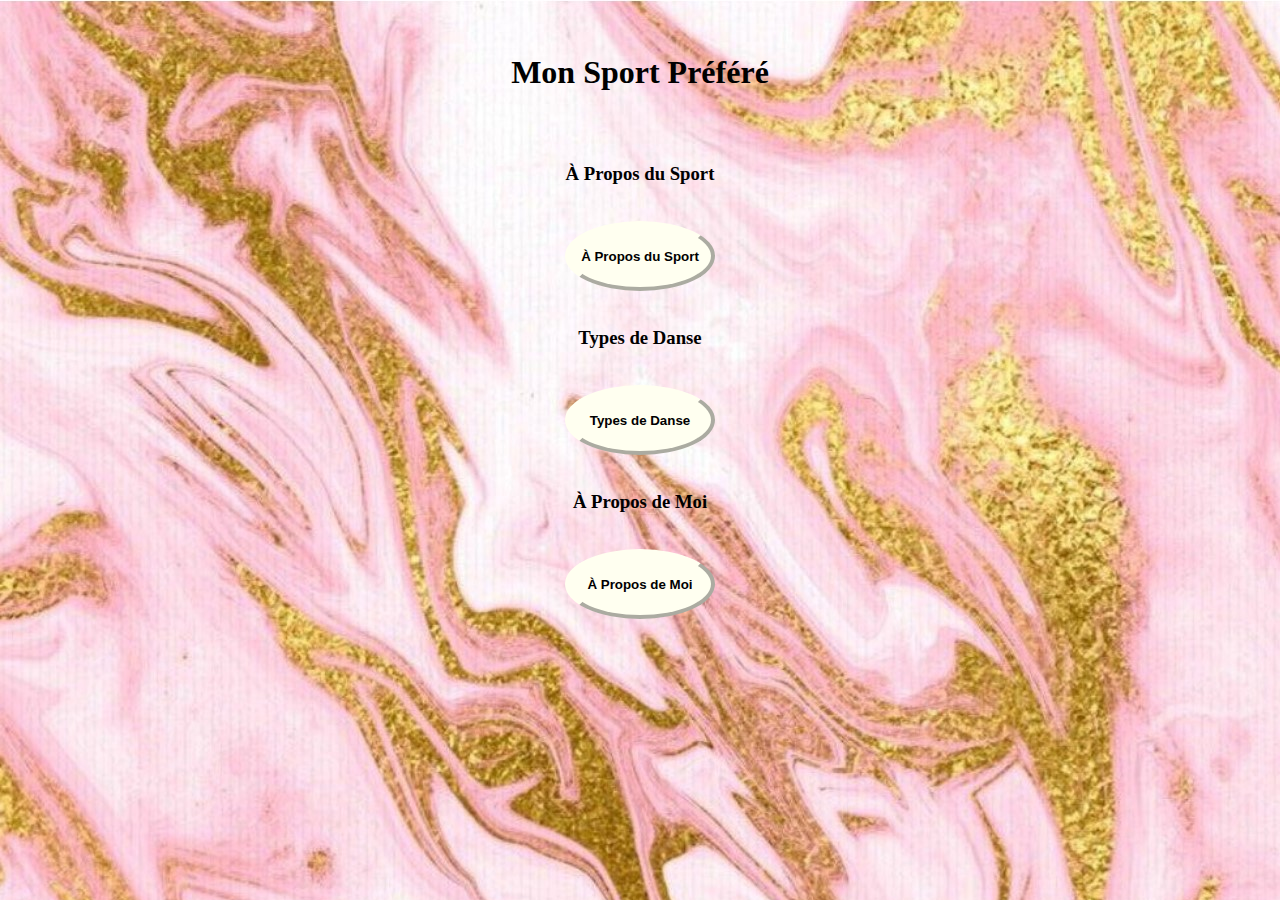
<file: index.html>
<!DOCTYPE html>
<html lang="en">
<head>
    <link rel="stylesheet" href="index.css">
    <meta charset="UTF-8">
    <meta http-equiv="X-UA-Compatible" content="IE=edge">
    <meta name="viewport" content="width=device-width, initial-scale=1.0">
    
    <title>Mon Sport Préféré</title>

</head>
<body>
    <br>
    <br></br>
    <h1>Mon Sport Préféré</h1>
    <br></br>
    <br></br>
    <ul>
        
<h3>À Propos du Sport</h3>
<br></br>
<p class=""><a href="page 1.html"><button><strong>À Propos du Sport</strong></button></a></p>
<br></br>
<h3>Types de Danse</h3>
<br></br>
<p class=""><a href="page 2.html"><button><strong>Types de Danse</strong></button></a></p>
<br></br>
<h3>À Propos de Moi</h3>
<br></br>
<p class=""><a href="about me.html"><button><strong>À Propos de Moi</strong></button></a></p>
<br></br>
<br></br>
<br></br>
</body>
</html>
</file>
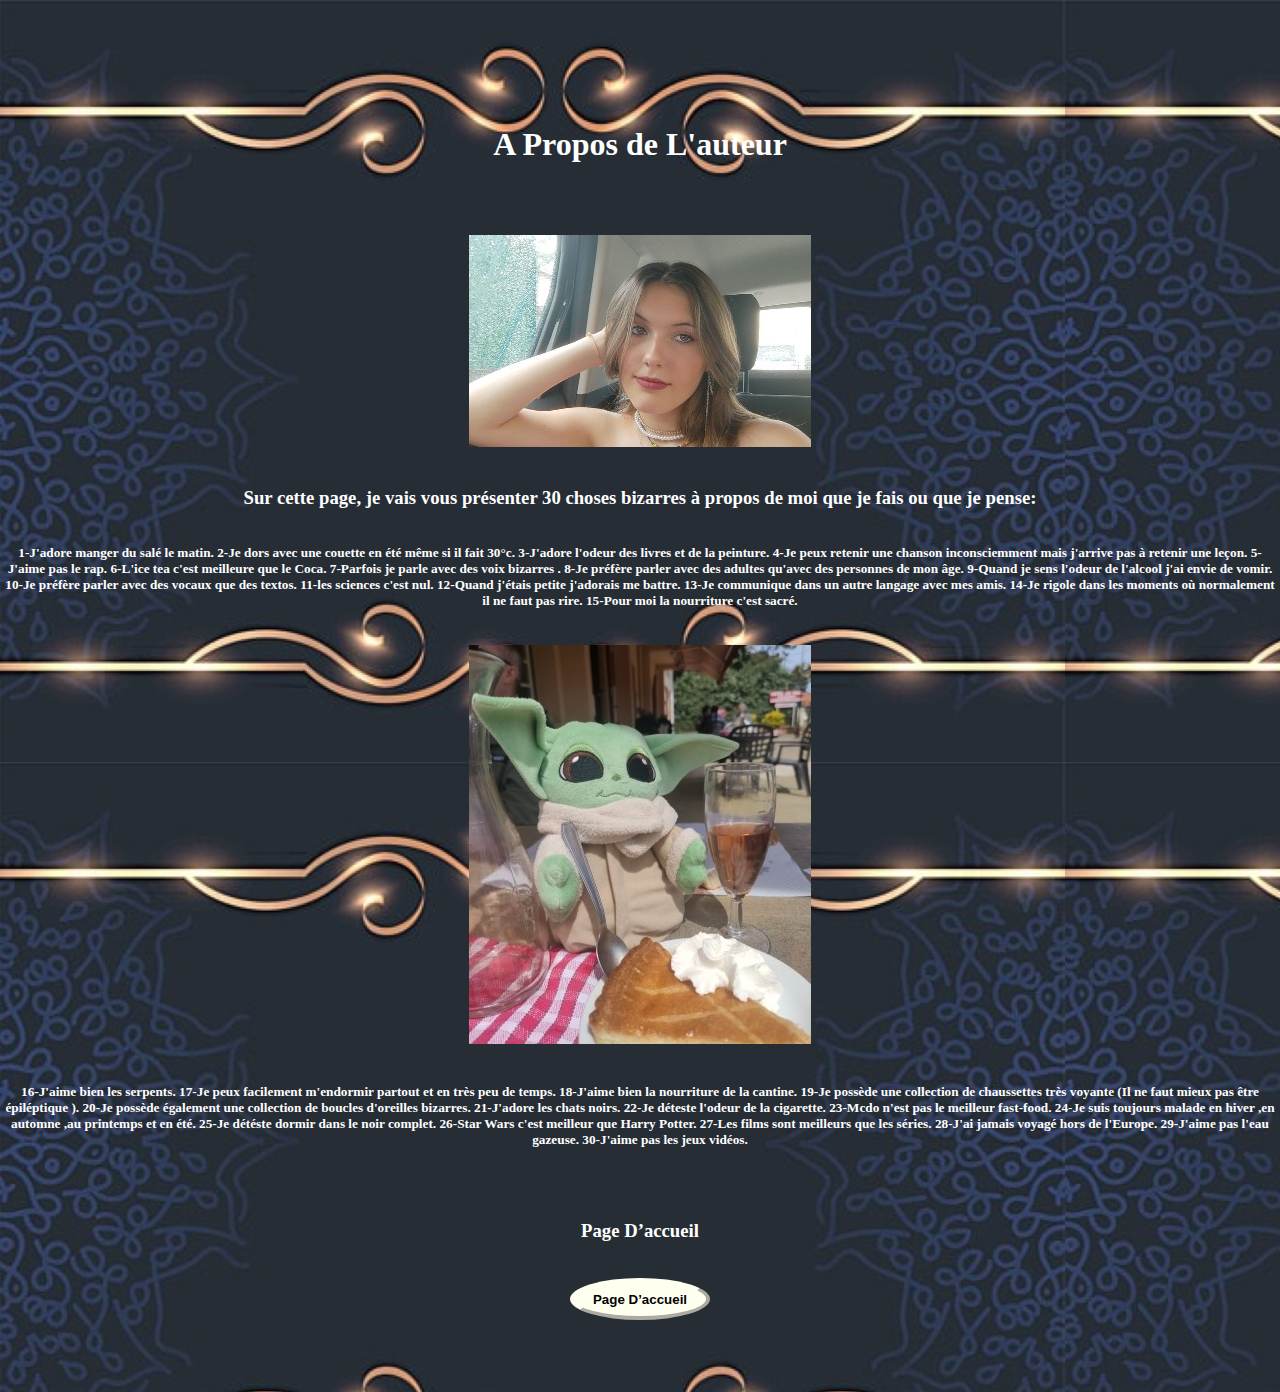
<file: about me.html>
<!DOCTYPE html>
<html lang="en">
<head>
    <link rel="stylesheet" href="about me.css">
    <meta charset="UTF-8">
    <meta http-equiv="X-UA-Compatible" content="IE=edge">
    <meta name="viewport" content="width=device-width, initial-scale=1.0">
    
    <title>Un Peu Sur Moi</title>

</head>
<body>
    <br>
    <br></br>
    <br></br>
    <br></br>
    <h1>A Propos de L'auteur</h1>
    <br></br>
    <br></br>
    <ul>
        <div id="iconArrow"><img src="Author pic.png"></div>
        <br></br>
<h3>Sur cette page, je vais vous présenter 30 choses bizarres à propos de moi que je fais ou que je pense:</h3>   
<br></br>
<h5>1-J'adore manger du salé le matin.

2-Je dors avec une couette en été même si il fait 30°c.

3-J'adore l'odeur des livres et de la peinture.

4-Je peux retenir une chanson inconsciemment mais j'arrive pas à retenir une leçon.

5-J'aime pas le rap.

6-L'ice tea c'est meilleure que le Coca.

7-Parfois je parle avec des voix bizarres .

8-Je préfère parler avec des adultes qu'avec des personnes de mon âge.

9-Quand je sens l'odeur de l'alcool j'ai envie de vomir.

10-Je préfère parler avec des vocaux que des textos. 

11-les sciences c'est nul.

12-Quand j'étais petite j'adorais me battre.

13-Je communique dans un autre langage avec mes amis.

14-Je rigole dans les moments où normalement il ne faut pas rire.

15-Pour moi la nourriture c'est sacré.</h5>
<br></br>
<div id="iconArrow"><img src="baby yoda.jpg"></div>
<br></br>
<h5>16-J'aime bien les serpents.

17-Je peux facilement m'endormir partout et en très peu de temps.

18-J'aime bien la nourriture de la cantine.

19-Je possède une collection de chaussettes très voyante (Il ne faut mieux pas être épiléptique ).

20-Je possède également une collection de boucles d'oreilles bizarres.

21-J'adore les chats noirs.

22-Je déteste l'odeur de la cigarette.

23-Mcdo n'est pas le meilleur fast-food.

24-Je suis toujours malade en hiver ,en automne ,au printemps et en été.

25-Je détéste dormir dans le noir complet.

26-Star Wars c'est meilleur que Harry Potter.

27-Les films sont meilleurs que les séries.

28-J'ai jamais voyagé hors de l'Europe.

29-J'aime pas l'eau gazeuse.

30-J'aime pas les jeux vidéos. </h5>
<br></br>
<br></br>
<h3>Page D’accueil</h3>
<br></br>
<p class=""><a href="index.html"><button><strong>Page D’accueil</strong></button></a></p>
<br></br>
<br></br>
</body>
</html>
</file>
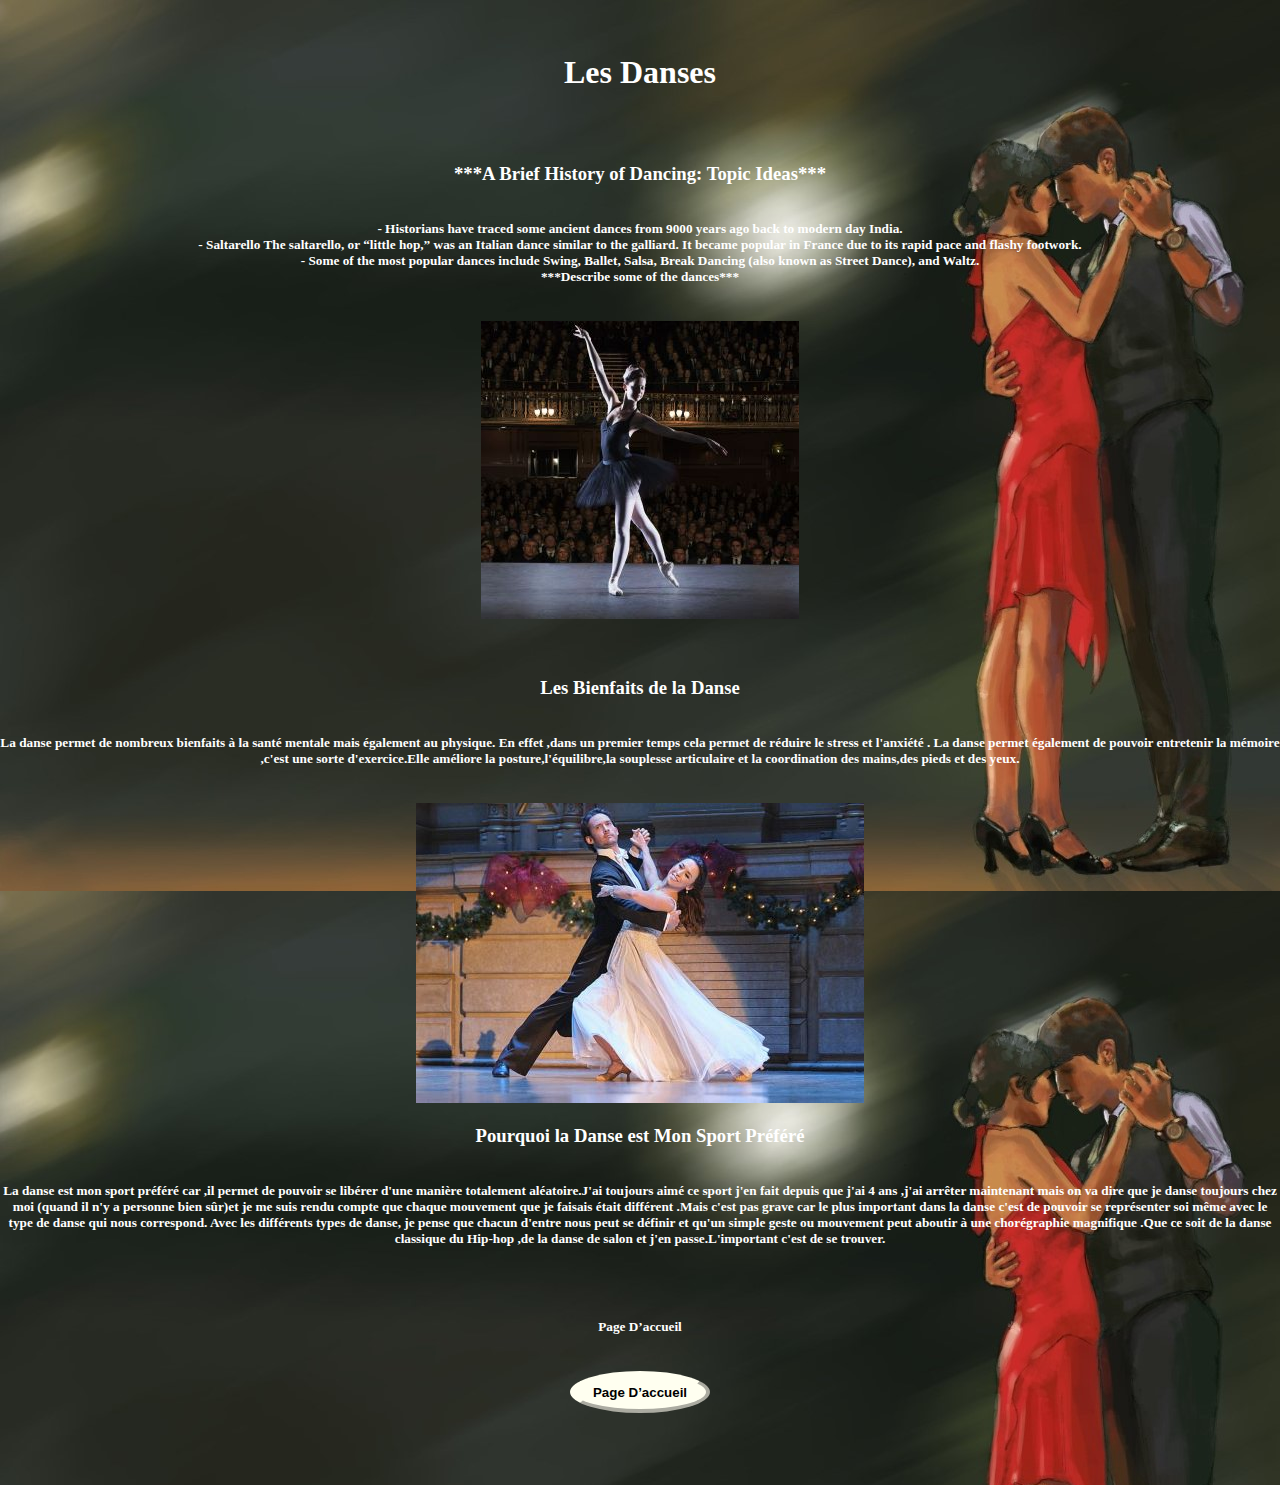
<file: page 1.html>
<!DOCTYPE html>
<html lang="en">
<head>
    <link rel="stylesheet" href="page 1.css">
    <meta charset="UTF-8">
    <meta http-equiv="X-UA-Compatible" content="IE=edge">
    <meta name="viewport" content="width=device-width, initial-scale=1.0">
    
    <title>Première Page</title>

</head>
<body>
    <br>
    <br></br>
    <h1>Les Danses</h1>
    <br></br>
    <br></br>
    <ul>

<h3>***A Brief History of Dancing: Topic Ideas***</h3>
<br></br>
<h5>- Historians have traced some ancient dances from 9000 years ago back to modern day India.</h5>
<h5>- Saltarello The saltarello, or “little hop,” was an Italian dance similar to the galliard. It became popular in France due to its rapid pace and flashy footwork.</h5>
<h5>- Some of the most popular dances include Swing, Ballet, Salsa, Break Dancing (also known as Street Dance), and Waltz.</h5>
<h5>***Describe some of the dances***</h5>

<br></br>
<ul class="image-list-small">
<li>
<div id="iconArrow"><img src="dance pic 3.jpg"></div>
<div class="details">
</li>
<li>
</ul>
<br></br>

<h3>Les Bienfaits de la Danse</h3>
<br></br>
<h5>La danse permet de nombreux bienfaits à la santé mentale mais également au physique.

En effet ,dans un premier temps cela permet de réduire le stress et l'anxiété .

La danse permet également de pouvoir entretenir la mémoire ,c'est une sorte d'exercice.Elle améliore la posture,l'équilibre,la souplesse articulaire et la coordination des mains,des pieds et des yeux.</h5>
<br></br>
<ul class="image-list-small">
<li>
<div id="iconArrow"><img src="dance pic 1.jpg"></div>
<div class="details">
</li>
<li>
</ul>
<h3>Pourquoi la Danse est Mon Sport Préféré</h3>
<br></br>
<h5>La danse est mon sport préféré car ,il permet de pouvoir se libérer d'une manière totalement aléatoire.J'ai toujours aimé ce sport j'en fait depuis que j'ai 4 ans ,j'ai arrêter maintenant mais on va dire que je danse toujours chez moi (quand il n'y a personne bien sûr)et je me suis rendu compte que chaque mouvement que je faisais était différent .Mais c'est pas grave car le plus important dans la danse c'est de pouvoir se représenter soi même avec le type de danse qui nous correspond.

Avec les différents types de danse, je pense que chacun d'entre nous peut se définir et qu'un simple geste ou mouvement peut aboutir à une chorégraphie magnifique .Que ce soit de la danse classique du Hip-hop ,de la danse de salon et j'en passe.L'important c'est de se trouver.</h5>
<br></br>
<br></br>

<h5>Page D’accueil</h5>
<br></br>
<p class=""><a href="index.html"><button><strong>Page D’accueil</strong></button></a></p>
<br></br>
<br></br>
</body>
</html>
</file>
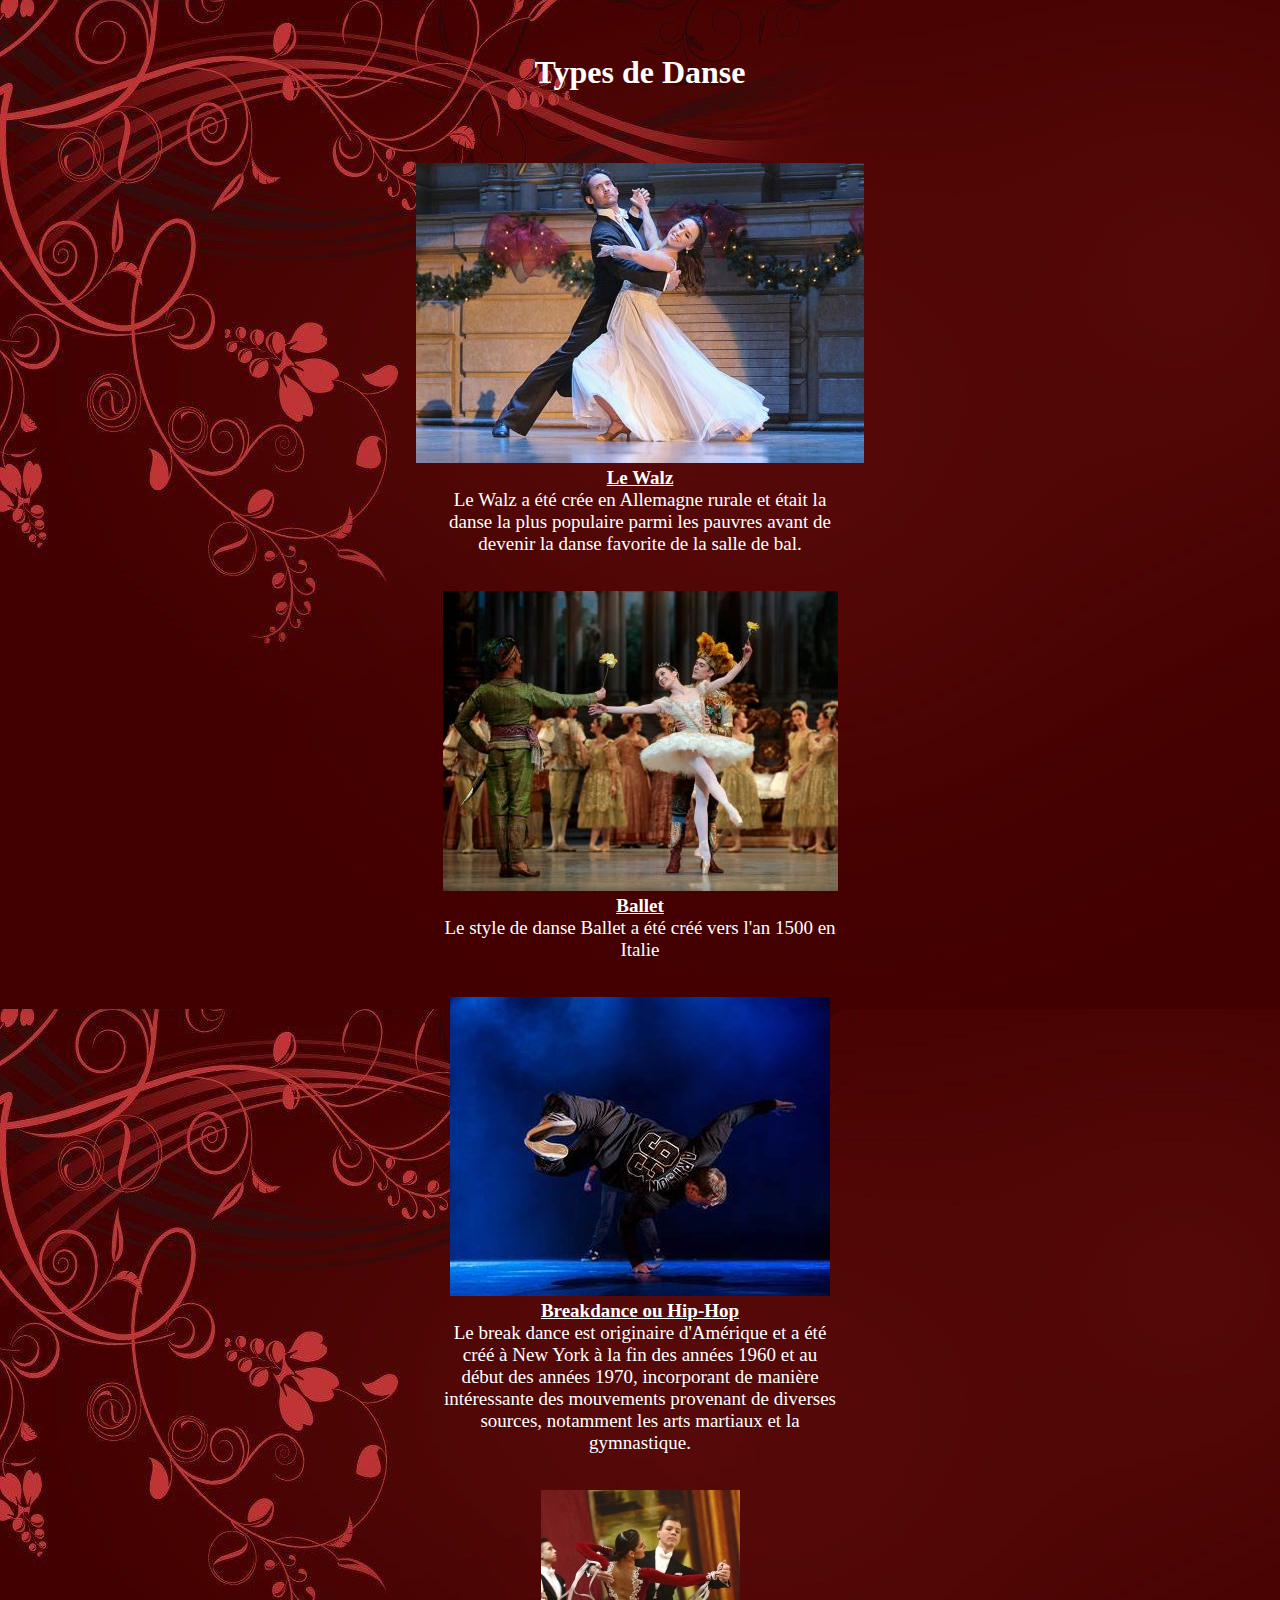
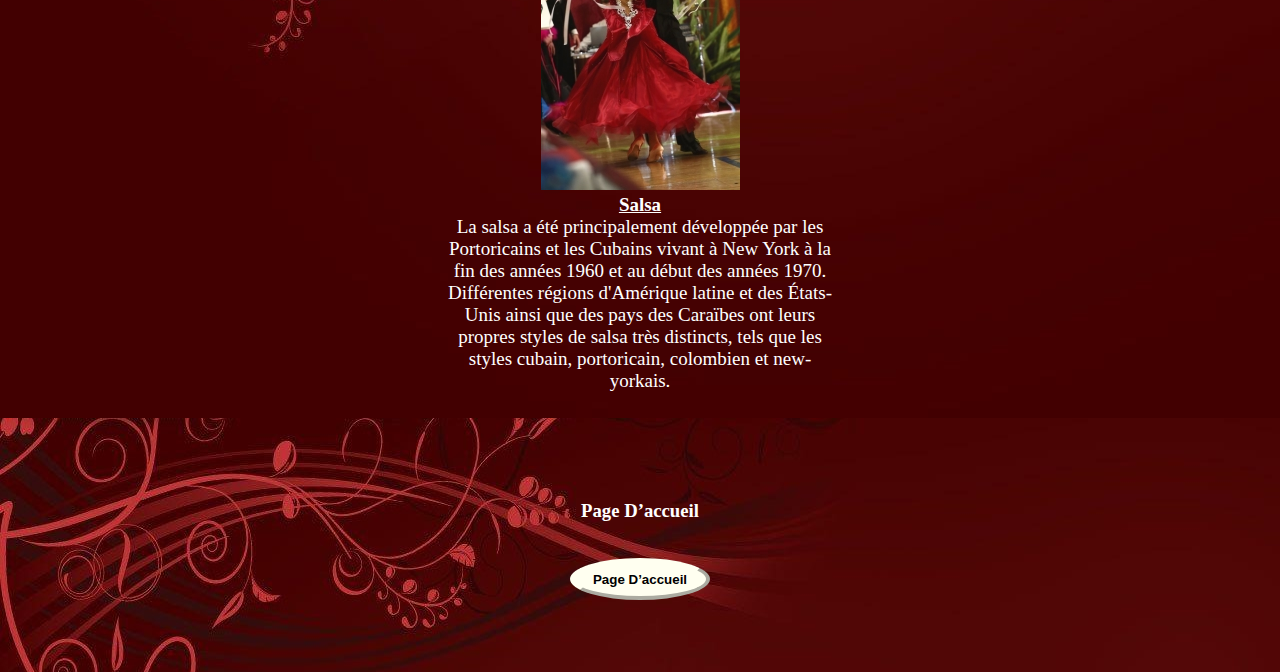
<file: page 2.html>
<!DOCTYPE html>
<html lang="en">
<head>
    <link rel="stylesheet" href="page 2.css">
    <meta charset="UTF-8">
    <meta http-equiv="X-UA-Compatible" content="IE=edge">
    <meta name="viewport" content="width=device-width, initial-scale=1.0">
    
    <title>Page Deux</title>

</head>
<body>
    <br>
    <br></br>
    <h1>Types de Danse</h1>
    <br></br>
    <br></br>
    <ul>
        <ul class="image-list-small">
            <li>
                <div id="iconArrow"><img src="dance pic 1.jpg"></div>
                <div class="details">
                <h4><a href="#">Le Walz</a></h4>
                <p class="image-author">Le Walz a été crée en Allemagne rurale et était la danse la plus populaire parmi les pauvres avant de devenir la danse favorite de la salle de bal. </p>
              </div>
            </li>
            <li>
<br></br>
                <div id="iconArrow"><img src="dance pic 2.jpg"></div>
              <div class="details">
                <h4><a href="#">Ballet</a></h4>
                <p class="image-author">Le style de danse Ballet a été créé vers l'an 1500 en Italie</p>
              </div>
            </li>
            <li>
<br></br>
                <div id="iconArrow"><img src="dance pic 4.jpg"></div>
                <div class="details">
                    <h4><a href="#">Breakdance ou Hip-Hop</a></h4>
                    <p class="image-author">Le break dance est originaire d'Amérique et a été créé à New York à la fin des années 1960 et au début des années 1970, incorporant de manière intéressante des mouvements provenant de diverses sources, notamment les arts martiaux et la gymnastique.
</p>
              </div>
            </li>
            <li>
<br></br>
                <div id="iconArrow"><img src="dance pic 5.jpg"></div>
                <div class="details">
                    <h4><a href="#">Salsa</a></h4> 
                    <p class="image-author">La salsa a été principalement développée par les Portoricains et les Cubains vivant à New York à la fin des années 1960 et au début des années 1970. Différentes régions d'Amérique latine et des États-Unis ainsi que des pays des Caraïbes ont leurs propres styles de salsa très distincts, tels que les styles cubain, portoricain, colombien et new-yorkais.</p>
              </div>
            </li>
            <li>
<br></br>
        </ul>
<br></br>
<br></br>
<h3>Page D’accueil</h3>
<br></br>
<p class=""><a href="index.html"><button><strong>Page D’accueil</strong></button></a></p>
<br></br>
<br></br>
</body>
</html>
</file>
<file: index.css>
* {
	margin: 0;
	padding: 0;
}

body {
    background-image: url("background page 1.jpg");
    text-align: center;
    font-family: Cambria;
}
p {
	font-family: Cambria;
	font-size: 19px;
	color: black;
	display: block;
	width: 400px;
	margin: 0 auto;
	text-align: center;
}

.info {
	margin: 14px auto;
	text-align: justify;
	font-size: 18px;
	color: black;
}

label {
	font-family: Cambria;
	font-size: 18px;
	color: black;
	width: 400px;
	margin: 0 auto;
	display: block;
}
button {
    height: 70px;
    width: 150px;
    border-radius: 90%;
    background-color: ivory;
    border-color: ivory;
    border-width: 4px;
  }
</file>
<file: about me.css>
* {
	margin: 0;
	padding: 0;
}

body {
    background-image: url("about me background 4.jpg");
    text-align: center;
    font-family: Cambria;
    color: white;
}
p {
	font-family: Cambria;
	font-size: 19px;
	color: white;
	display: block;
	width: 400px;
	margin: 0 auto;
	text-align: center;
}

.info {
	margin: 14px auto;
	text-align: justify;
	font-size: 18px;
	color: white;
}

label {
	font-family: Cambria;
	font-size: 18px;
	color: white;
	width: 400px;
	margin: 0 auto;
	display: block;
}
button {
    height: 42px;
    width: 140px;
    border-radius: 90%;
    background-color: ivory;
    border-color: ivory;
    border-width: 4px;
  }
</file>
<file: page 1.css>
* {
	margin: 0;
	padding: 0;
}

body {
    background-image: url("dancers.jpg");
    text-align: center;
    font-family: Cambria;
    color: white;
}
p {
	font-family: Cambria;
	font-size: 19px;
	color: white;
	display: block;
	width: 400px;
	margin: 0 auto;
	text-align: center;
}

.info {
	margin: 14px auto;
	text-align: justify;
	font-size: 18px;
	color: white;
}

label {
	font-family: Cambria;
	font-size: 18px;
	color: white;
	width: 400px;
	margin: 0 auto;
	display: block;
}
button {
    height: 42px;
    width: 140px;
    border-radius: 90%;
    background-color: ivory;
    border-color: ivory;
    border-width: 4px;
  }
</file>
<file: page 2.css>
* {
	margin: 0;
	padding: 0;
}

body {
    background-image: url("page 2 background.jpg");
    text-align: center;
    font-family: Cambria;
    color: white;
}
p,
a {
	font-family: Cambria;
	font-size: 19px;
	color: white;
	display: block;
	width: 400px;
	margin: 0 auto;
	text-align: center;
}

.info {
	margin: 14px auto;
	text-align: justify;
	font-size: 18px;
	color: white;
}

label {
	font-family: Cambria;
	font-size: 18px;
	color: white;
	width: 400px;
	margin: 0 auto;
	display: block;
}
button {
    height: 42px;
    width: 140px;
    border-radius: 90%;
    background-color: ivory;
    border-color: ivory;
    border-width: 4px;
color: black;
  }
</file>
